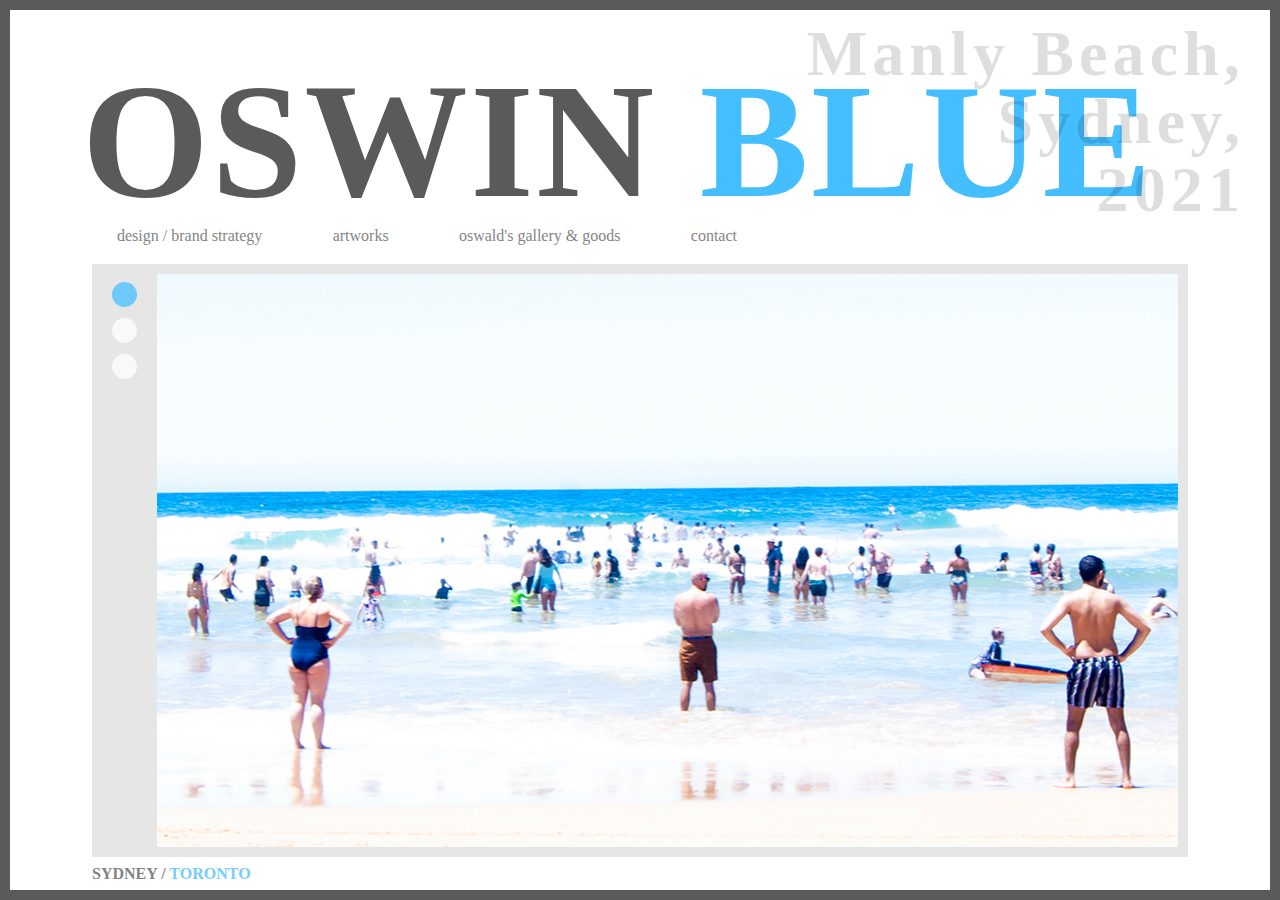
<file: index.html>
<!DOCTYPE html>
<html lang="en">
<head>
    <meta charset="UTF-8">
    <meta http-equiv="X-UA-Compatible" content="IE=edge">
    <meta name="viewport" content="width=device-width, initial-scale=1.0">
    <title>OSWIN BLUE</title>
    <link rel="stylesheet" href="STYLES/base.css">
    <link rel="stylesheet" href="STYLES/styles.css">
    <link rel="shortcut icon" type="image/png" href="favicon.png"/>
</head>
<body id="indexBody">
    <div class="outer-container">
        <div class="artworkDescription">
            <p class="manly-text">Manly Beach,<br> Sydney, <br>2021</p>
        </div>
        
        <div class="inner-container">
            <div class="headerNav" >
                <header class="main-header">
                    <h1><span class="oswin">OSWIN</span> <span class="indexBlue">BLUE</span></h1>
                </header>
                <nav>
                    <ul>
                        <li><a class="navMenu" href="design-branding.html">design / brand strategy</a></li>
                        <li><a class="navMenu" href="artworks.html">artworks</a></li>
                        <li><a class="navMenu" href="oswaldgallery.html">oswald's gallery<span class="goods"> & goods</span> </a></li>
                        <li><a class="navMenu" href="contact.html">contact</a></li>
                    </ul>
                </nav>
            </div>
            
            <main>
                
                <div class="inner-main-circle">
                    <div class="circle-container">
                        <div class="circle-toggle">
                            <input type="radio" value="indexImage01" class="circle1 circle" name="buttons" checked id="circle-button1" />
                            <input type="radio" value="indexImage02" class="circle2 circle" name="buttons" id="circle-button2" />
                            <input type="radio" value="indexImage03" class="circle3 circle" name="buttons" id="circle-button3" />
                        </div>
                    </div>
                </div>
                <div class="inner-main-content">
                    <div class="inner-image-container"></div>
                </div>
            </main>
            <footer>
                <p>SYDNEY / <span>TORONTO</span></p> 
            </footer>
        </div>
    </div>
    <div id="mobileVersion">
        <div id="horizontalMobileContainer">
            <section id="page01" class="mobileText">
                <div class="outerContainer">
                     <div class="innerContainer">
                        <p>Fashion, <br>
                            sound,<br>
                            design,<br>
                            art &<br>
                            writing<br>
                        </p>
                     </div>
                </div>
             </section> 
            <section id="page02" class="mobileText">
                <div class="outerContainer">
                        <div class="innerContainer">
                            
                            <p> are <br>
                                tenticles<br>
                                from the<br>
                                same<br>
                                thing<br>
                            </p>
                        </div>
                </div>
            </section> 
            
            <section id="page03" class="mobileText">
                <div class="outerContainer">
                    <div class="innerBrandContainer">
                            <p><span class="oswin">oswin</span> <br>
                                <span class="blue">blue</span><br>
                                <span class="mobileVersion">mobile<br>
                                version</span><br>
                            </p>
                    </div>
                </div>
        
            </section> 
        
        
            <section id="page05" class="mobileText">
                <div class="outerWaveContainer">
                    <div class="card2">
                      <!-- Generator: Adobe Illustrator 24.1.2, SVG Export Plug-In  -->
                    <svg class="waveMultiple" version="1.1" xmlns="http://www.w3.org/2000/svg" xmlns:xlink="http://www.w3.org/1999/xlink" x="0px" y="0px" viewBox="0 0 400 767" style="overflow:visible;enable-background:new 0 0 400 767;" xml:space="preserve">
                    <style type="text/css">
                    .st0{fill:#161883;}
                    .st1{fill:#273ec4;}
                    .st2{fill:#bdc0b9;}
                    </style>
                    <defs>
                    </defs>
                    <path class="st0" d="M350,34c-25,0-25-34-50-34c-25,0-25,34-50,34c-25,0-25-34-50-34c-25,0-25,34-50,34c-25,0-25-34-50-34
                    C75,0,75,34,50,34C25,34,25,0,0,0v767h400V0C375,0,375,34,350,34z"/>
                    <path class="st1" d="M350,131c-25,0-25-34-50-34c-25,0-25,34-50,34c-25,0-25-34-50-34c-25,0-25,34-50,34c-25,0-25-34-50-34
                    c-25,0-25,34-50,34c-25,0-25-34-50-34v670h400V97C375,97,375,131,350,131z"/>
                    <path class="st0" d="M350,234c-25,0-25-34-50-34c-25,0-25,34-50,34c-25,0-25-34-50-34c-25,0-25,34-50,34c-25,0-25-34-50-34
                    c-25,0-25,34-50,34c-25,0-25-34-50-34v567h400V200C375,200,375,234,350,234z"/>
                    <path class="st2" d="M350,334c-25,0-25-34-50-34c-25,0-25,34-50,34c-25,0-25-34-50-34c-25,0-25,34-50,34c-25,0-25-34-50-34
                    c-25,0-25,34-50,34c-25,0-25-34-50-34v467h400V300C375,300,375,334,350,334z"/>
                    <path class="st1" d="M350,433c-25,0-25-34-50-34c-25,0-25,34-50,34c-25,0-25-34-50-34c-25,0-25,34-50,34c-25,0-25-34-50-34
                    c-25,0-25,34-50,34c-25,0-25-34-50-34v368h400V399C375,399,375,433,350,433z"/>
                    <path class="st0" d="M350,534c-25,0-25-34-50-34c-25,0-25,34-50,34c-25,0-25-34-50-34c-25,0-25,34-50,34c-25,0-25-34-50-34
                    c-25,0-25,34-50,34c-25,0-25-34-50-34v267h400V500C375,500,375,534,350,534z"/>
                    <path class="st1" d="M350,634c-25,0-25-34-50-34c-25,0-25,34-50,34c-25,0-25-34-50-34c-25,0-25,34-50,34c-25,0-25-34-50-34
                    c-25,0-25,34-50,34c-25,0-25-34-50-34v167h400V600C375,600,375,634,350,634z"/>
                    </svg>
        
                    </div>
                </div>
        
            </section> 
            
            <section id="page01" class="mobileText">
                <div class="outerImageContainer">
                    <div class="imageContainer">
                       <img src="/IMAGES/running01.jpg" >  
                       <figcaption>Runner, 1 of 3. Toronto, 2008</figcaption>  
                    </div>
                </div>
        
            </section> 
            <section id="page02" class="mobileText">
                <div class="outerImageContainer">
                    <div class="imageContainer">
                       <img src="/IMAGES/running02.jpg" >  
                       <figcaption>Runner, 2 of 3. Toronto, 2008</figcaption>  
                    </div>
                </div>
        
            </section>
            <section id="page03" class="mobileText">
                <div class="outerImageContainer">
                    <div class="imageContainer">
                       <img src="/IMAGES/running03.jpg" >  
                       <figcaption>Runner, 3 of 3. Toronto, 2008</figcaption>  
                    </div>
                </div>
        
            </section>
            <section id="page06" class="mobileText">
                <div class="outerContainer">
                    <div class="innerBrandContainer">
                            <p><span class="oswin">oswin</span> <br>
                                <span class="blue">blue</span>
                            </p>
                            <p class="mobileContact"><a href="mailto:alextaves@gmail.com">CONTACT</a></p>
                            
                    </div>
                    <p class="visitDesktop">be sure to visit desktop version</p>
                </div>
        
            </section>
            <section id="longshot">
                <div class="outerContainer">
                <img class="longshotimage" src="/IMAGES/longbeachshot2.jpg">
                </div>
                
        
           
            </section>
        </div>
    </div>
    <script src="/SCRIPTS/mobile.js"></script>
    <script src="/SCRIPTS/screenHeight.js"></script>
</body>
</html>
</file>
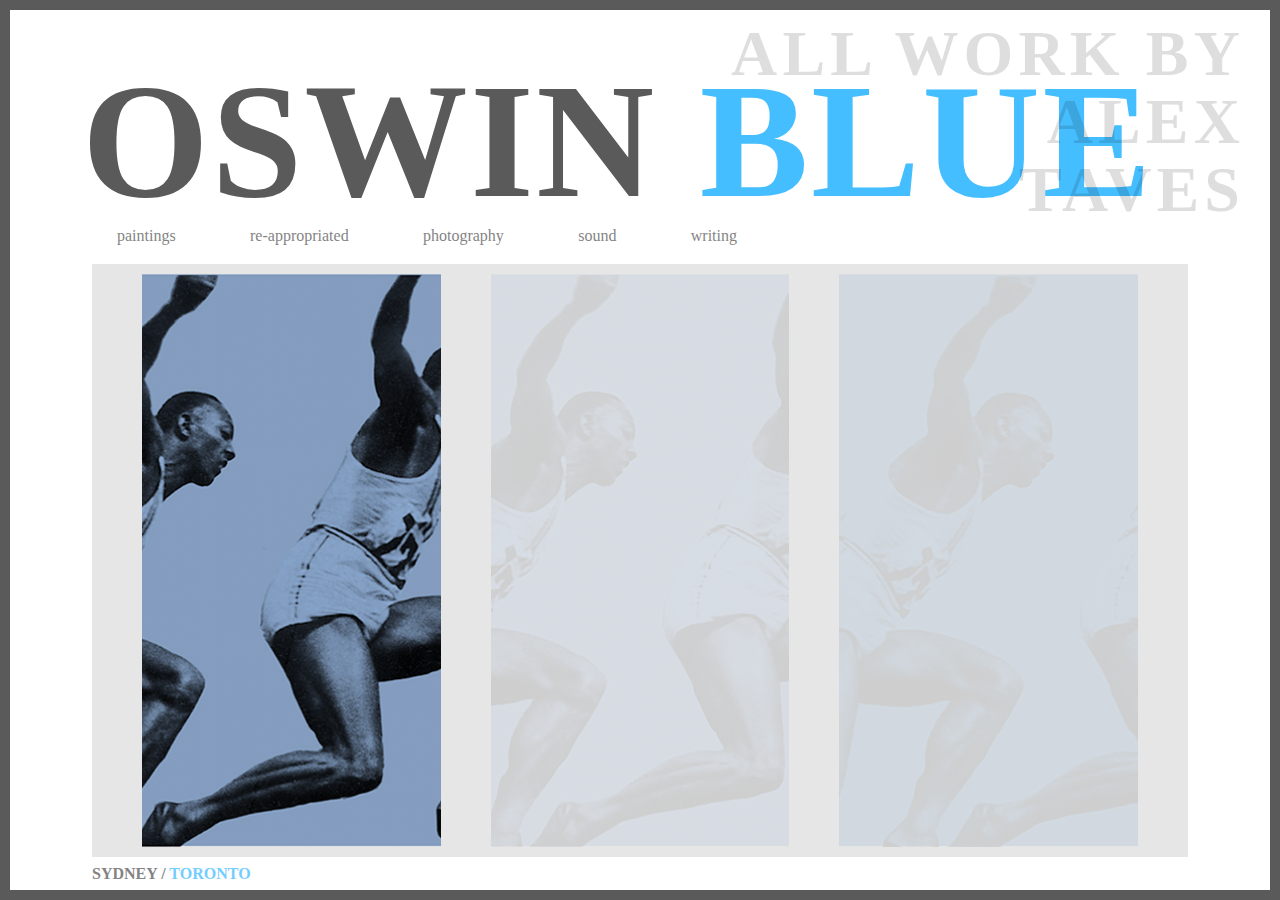
<file: artworks.html>
<!DOCTYPE html>
<html lang="en">
<head>
    <meta charset="UTF-8">
    <meta http-equiv="X-UA-Compatible" content="IE=edge">
    <meta name="viewport" content="width=device-width, initial-scale=1.0">
    <title>OSWIN BLUE</title>
    <link rel="stylesheet" href="/STYLES/base.css">
    <link rel="stylesheet" href="/STYLES/styles.css">
    <link rel="shortcut icon" type="image/png" href="favicon.png"/>
</head>
<body id="indexBody">
    <div class="outer-container">
        <div class="artworkDescription">
            <p>ALL WORK BY<br> ALEX <br>TAVES</p>
        </div>
        <div class="inner-container">
            <div class="headerNav" >
                <header class="main-header">
                    <h1><span class="oswin">OSWIN</span> <span class="indexBlue">BLUE</span></h1>
                </header>
                <nav>
                    <ul>
                        <li><a class="navMenu" href="paintings.html">paintings</a></li>
                        <li><a class="navMenu" href="remixed.html">re-appropriated</a></li>
                        <li><a class="navMenu" href="photography.html">photography </a></li>
                        <li><a class="navMenu" href="sound.html">sound</a></li>
                        <li><a class="navMenu" href="writing.html">writing</a></li>
                    </ul>
                </nav>
            </div>
            
            <main class="outer-jesse">
               <div class="inner-jesse">
                        <div class="jesse-container1 artwork-container">
                            <!-- <img class="jesse" src="/IMAGES/jesse01.png"> -->
                        </div>
                        <div class="jesse-container2 artwork-container">
                            <!-- <img class="jesse" src="/IMAGES/jesse02.png"> -->
                        </div>
                        <div class="jesse-container3 artwork-container">
                            <!-- <img class="jesse" src="/IMAGES/jesse03.png"> -->
                        </div>
                </div>   
            </main>
            <footer>
                <p>SYDNEY / <span>TORONTO</span></p> 
            </footer>
        </div>
    </div>

    <script src="/SCRIPTS/gsap.min.js"></script>
    <script src="/SCRIPTS/jesse.js"></script>
    <script src="/SCRIPTS/header.js"></script>
    <script src="/SCRIPTS/screenHeight.js"></script>
</body>
</html>
</file>
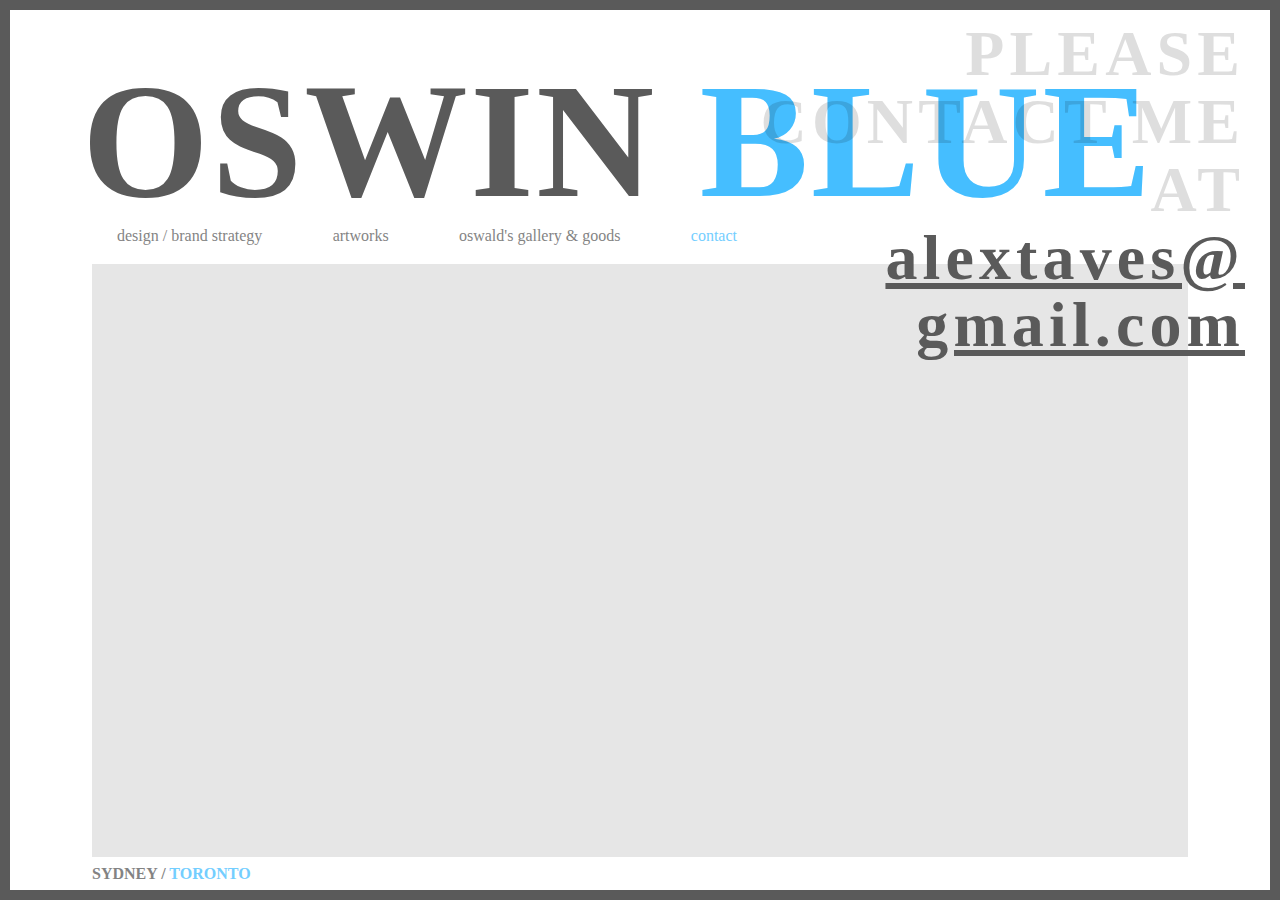
<file: contact.html>
<!DOCTYPE html>
<html lang="en">
<head>
    <meta charset="UTF-8">
    <meta http-equiv="X-UA-Compatible" content="IE=edge">
    <meta name="viewport" content="width=device-width, initial-scale=1.0">
    <title>OSWIN BLUE</title>
    <link rel="stylesheet" href="/STYLES/base.css">
    <link rel="stylesheet" href="/STYLES/styles.css">
    <link rel="shortcut icon" type="image/png" href="favicon.png"/>
</head>
<body id="indexBody">
    <div class="outer-container">
        <div class="artworkDescription">
            <p>PLEASE<br> CONTACT ME <br>AT <br><a href="mailto:alextaves@gmail.com">alextaves@<br>gmail.com</a> </p>
        </div>
        <div class="inner-container">
            <div class="headerNav" >
                <header class="main-header">
                    <h1><span class="oswin">OSWIN</span> <span class="indexBlue">BLUE</span></h1>
                </header>
                <nav>
                    <ul>
                        <li><a class="navMenu" href="design-branding.html">design / brand strategy</a></li>
                        <li><a class="navMenu" href="artworks.html">artworks</a></li>
                        <li><a class="navMenu" href="oswaldgallery.html">oswald's gallery<span class="goods"> & goods</span> </a></li>
                        <li><a class="navMenu contact" href="contact.html">contact</a></li>
                    </ul>
                </nav>
            </div>
            
            <main class="outer-jesse">
               
            </main>
            <footer>
                <p>SYDNEY / <span>TORONTO</span></p> 
            </footer>
        </div>
    </div>

    <script src="/SCRIPTS/header.js"></script>
    <script src="/SCRIPTS/screenHeight.js"></script>
</body>
</html>
</file>
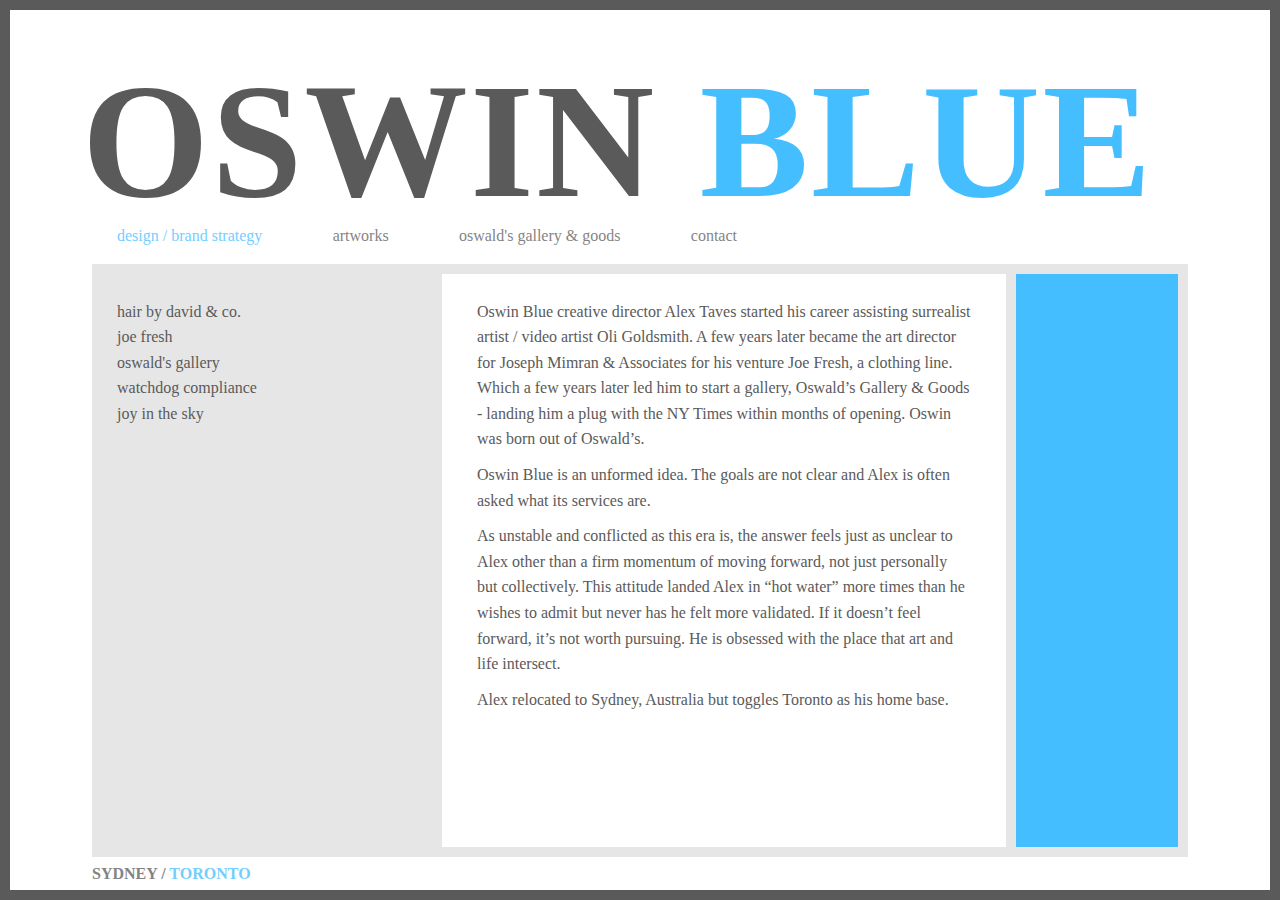
<file: design-branding.html>
<!DOCTYPE html>
<html lang="en">
<head>
    <meta charset="UTF-8">
    <meta http-equiv="X-UA-Compatible" content="IE=edge">
    <meta name="viewport" content="width=device-width, initial-scale=1.0">
    <title>OSWIN BLUE</title>
    <link rel="stylesheet" href="/STYLES/base.css">
    <link rel="stylesheet" href="/STYLES/styles.css">
    <link rel="shortcut icon" type="image/png" href="favicon.png"/>
</head>
<body>
    <div class="outer-container">
        
        <div class="inner-container">
            <div class="headerNav" >
                <header class="main-header">
                    <h1><span class="oswin">OSWIN</span> <span class="indexBlue">BLUE</span></h1>
                </header>
                <nav>
                    <ul>
                        <li><a class="navMenu navDesign" href="design-branding.html">design / brand strategy</a></li>
                        <li><a class="navMenu" href="artworks.html">artworks</a></li>
                        <li><a class="navMenu" href="oswaldgallery.html">oswald's gallery<span class="goods"> & goods</span> </a></li>
                        <li><a class="navMenu" href="contact.html">contact</a></li>
                    </ul>
                </nav>
            </div>
            
            <main class="design-branding">
                
                <div class="clients-list">
                    <ul class="clients-list-type">
                        <li class="clientText"><button value="hairbydavidText">Hair by David & Co.</button></li>
                        <li class="clientText"><button value="joefreshText">Joe Fresh</button></li>
                        <li class="clientText"><button value="oswaldText">Oswald's Gallery</button></li>
                        <li class="clientText"><button value="watchdogText">WatchDog Compliance</button></li>
                        <li class="clientText"><button value="joyText">Joy in the Sky</button></li>
                    </ul>
                    <div class="client-description">
                        
                    </div>
                </div>
                
                <div class="clients-example clients-example-oswinWritten">
                    
                    <div class="writtenClient">
                        <p>Oswin Blue creative director Alex Taves started his career assisting surrealist artist / video artist Oli Goldsmith. A few years later became the art director for Joseph Mimran & Associates for his venture Joe Fresh, a clothing line. Which a few years later led him to start a gallery, Oswald’s Gallery & Goods - landing him a plug with the NY Times within months of opening. Oswin was born out of Oswald’s.
                        </p>
                        <p>Oswin Blue is an unformed idea. The goals are not clear and Alex is often asked what its services are.
                        </p>
                        <p>As unstable and conflicted as this era is, the answer feels just as unclear to Alex other than a firm momentum of moving forward, not just personally but collectively. This attitude landed Alex in “hot water” more times than he wishes to admit but never has he felt more validated. If it doesn’t feel forward, it’s not worth pursuing. He is obsessed with the place that art and life intersect. 
                        </p>
                        <p>Alex relocated to Sydney, Australia but toggles Toronto as his home base.
                        </p>

                    </div>
                    <!-- <div class="oswaldImage fade-in">
                        <div class="oswaldLogo">
                            <img src="IMAGES/oswaldlogo.png">
                        </div>
                    </div> -->
                    <!-- <div class="joefreshbackground fade-in">
                        <div class="testimonial-container">
                            <p>"Alex’s work as a designer is energetic
                                and ahead of the curve, merging the
                                worlds of art and design. He worked with
                                me for 8 years as the head of the graphic
                                department at Joe Fresh, and he
                                understood both how to get behind a
                                brand and how to push it forward."</p>
                                <p class="joeSign">Joseph Mimran
                                    Founder Joe Fresh
                                    Founder Club Monaco
                                    Dragon CBC'S Dragon's Den</p>
                        </div>
                    </div> -->
                </div>
                <div class="colorOuter">
                    <div class="colorDiv fade-in">
                        
                    </div>
                </div>
            </main>
            <footer>
                <p>SYDNEY / <span>TORONTO</span></p> 
            </footer>
        </div>
    </div>
    
    <script src="SCRIPTS/design.js"></script>
    <script src="/SCRIPTS/header.js"></script>
    <script src="/SCRIPTS/screenHeight.js"></script>
    <!-- <script src="/SCRIPTS/mobile.js"></script> -->
</body>
</html>
</file>
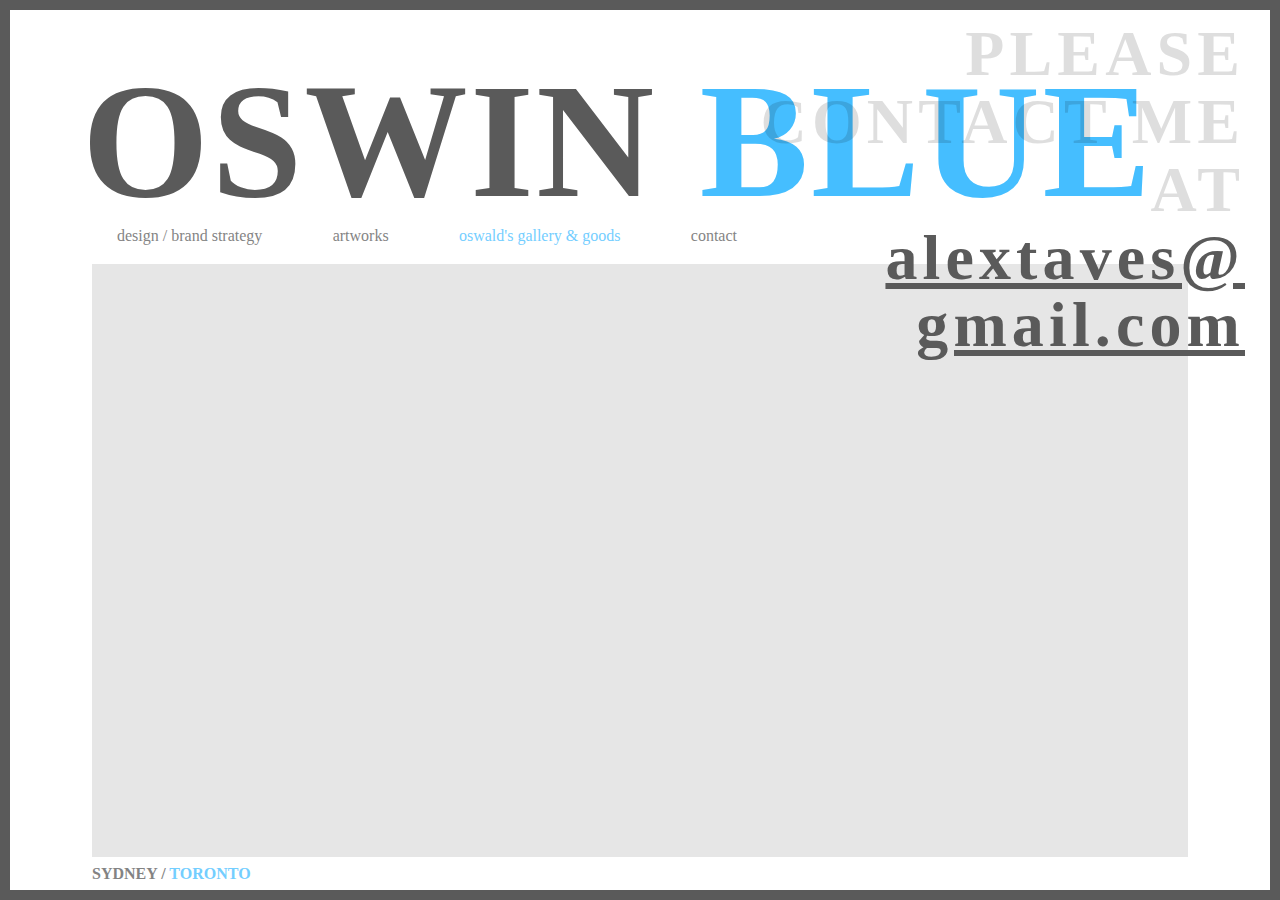
<file: oswaldgallery.html>
<!DOCTYPE html>
<html lang="en">
<head>
    <meta charset="UTF-8">
    <meta http-equiv="X-UA-Compatible" content="IE=edge">
    <meta name="viewport" content="width=device-width, initial-scale=1.0">
    <title>OSWIN BLUE</title>
    <link rel="stylesheet" href="/STYLES/base.css">
    <link rel="stylesheet" href="/STYLES/styles.css">
    <link rel="shortcut icon" type="image/png" href="favicon.png"/>
</head>
<body id="indexBody">
    <div class="outer-container">
        <div class="artworkDescription">
            <p>PLEASE<br> CONTACT ME <br>AT <br><a href="mailto:alextaves@gmail.com">alextaves@<br>gmail.com</a> </p>
        </div>
        <div class="inner-container">
            <div class="headerNav" >
                <header class="main-header">
                    <h1><span class="oswin">OSWIN</span> <span class="indexBlue">BLUE</span></h1>
                </header>
                <nav>
                    <ul>
                        <li><a class="navMenu" href="design-branding.html">design / brand strategy</a></li>
                        <li><a class="navMenu" href="artworks.html">artworks</a></li>
                        <li><a class="navMenu oswalds" href="oswaldgallery.html">oswald's gallery<span class="goods"> & goods</span> </a></li>
                        <li><a class="navMenu" href="contact.html">contact</a></li>
                    </ul>
                </nav>
            </div>
            
            <main class="outer-jesse">
               
            </main>
            <footer>
                <p>SYDNEY / <span>TORONTO</span></p> 
            </footer>
        </div>
    </div>
    <script src="/SCRIPTS/header.js"></script>
    <script src="/SCRIPTS/screenHeight.js"></script>
</body>
</html>
</file>
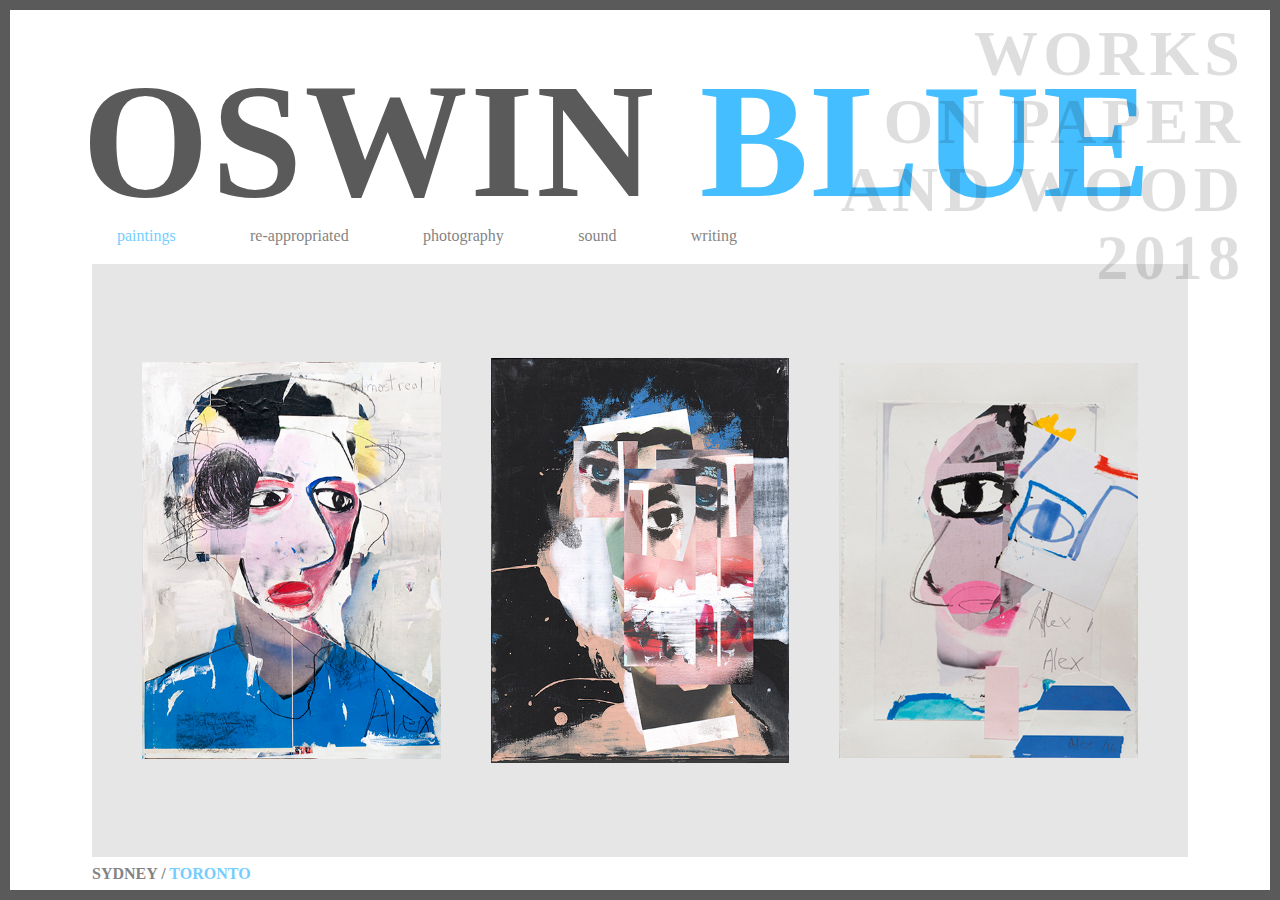
<file: paintings.html>
<!DOCTYPE html>
<html lang="en">
<head>
    <meta charset="UTF-8">
    <meta http-equiv="X-UA-Compatible" content="IE=edge">
    <meta name="viewport" content="width=device-width, initial-scale=1.0">
    <title>OSWIN BLUE</title>
    <link rel="stylesheet" href="/STYLES/base.css">
    <link rel="stylesheet" href="/STYLES/styles.css">
    <link rel="shortcut icon" type="image/png" href="favicon.png"/>
</head>
<body id="indexBody">
    <div class="outer-container">
        <div class="artworkDescription">
            <p>WORKS<br> ON PAPER<br>AND WOOD<br>2018</p>
        </div>
        <div class="inner-container">
            <div class="headerNav" >
                <header class="main-header">
                    <h1><span class="oswin">OSWIN</span> <span class="indexBlue">BLUE</span></h1>
                </header>
                <nav>
                    <ul>
                        <li><a class="navMenu paintings" href="paintings.html">paintings</a></li>
                        <li><a class="navMenu" href="remixed.html">re-appropriated</a></li>
                        <li><a class="navMenu" href="photography.html">photography </a></li>
                        <li><a class="navMenu" href="sound.html">sound</a></li>
                        <li><a class="navMenu" href="writing.html">writing</a></li>
                    </ul>
                </nav>
            </div>
            
            <main class="outer-jesse">
               <div class="inner-jesse">
                        <div class="painting-container1 artwork-container">
                            <!-- <img class="jesse" src="/IMAGES/jesse01.png"> -->
                        </div>
                        <div class="painting-container2 artwork-container">
                            <!-- <img class="jesse" src="/IMAGES/jesse02.png"> -->
                        </div>
                        <div class="painting-container3 artwork-container">
                            <!-- <img class="jesse" src="/IMAGES/jesse03.png"> -->
                        </div>
                </div>   
            </main>
            <footer>
                <p>SYDNEY / <span>TORONTO</span></p> 
            </footer>
        </div>
    </div>
    <script src="/SCRIPTS/header.js"></script>
    <script src="/SCRIPTS/screenHeight.js"></script>
</body>
</html>
</file>
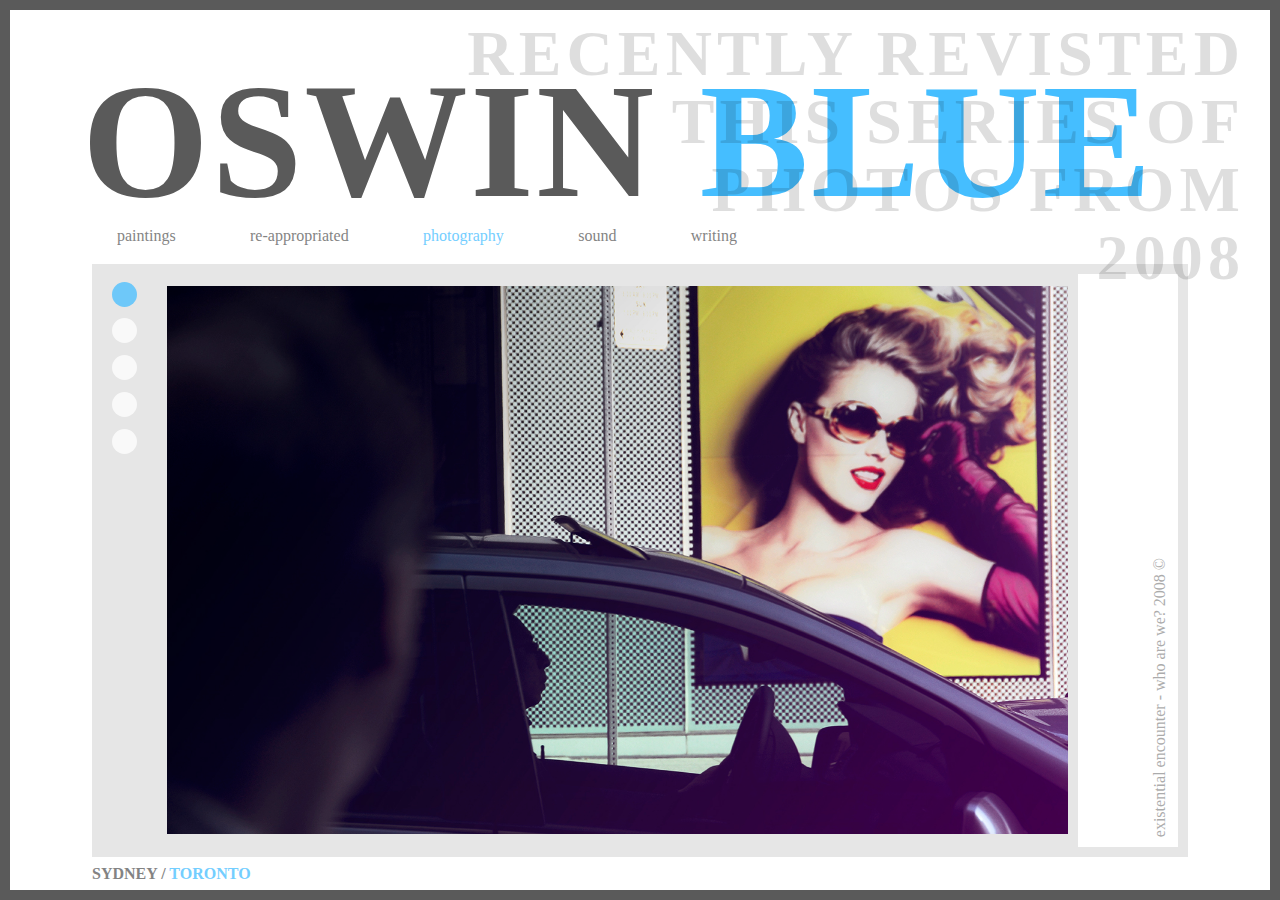
<file: photography.html>
<!DOCTYPE html>
<html lang="en">
<head>
    <meta charset="UTF-8">
    <meta http-equiv="X-UA-Compatible" content="IE=edge">
    <meta name="viewport" content="width=device-width, initial-scale=1.0">
    <title>OSWIN BLUE</title>
    <link rel="stylesheet" href="/STYLES/base.css">
    <link rel="stylesheet" href="/STYLES/styles.css">
</head>
<body id="indexBody">
    <div class="outer-container">
        <div class="artworkDescription">
            <p>RECENTLY REVISTED<br>THIS SERIES OF<br>PHOTOS FROM<br>2008</p>
        </div>
        <div class="inner-container">
            <div class="headerNav" >
                <header class="main-header">
                    <h1><span class="oswin">OSWIN</span> <span class="indexBlue">BLUE</span></h1>
                </header>
                <nav>
                    <ul>
                        <li><a class="navMenu" href="paintings.html">paintings</a></li>
                        <li><a class="navMenu" href="remixed.html">re-appropriated</a></li>
                        <li><a class="navMenu photography" href="photography.html">photography </a></li>
                        <li><a class="navMenu" href="sound.html">sound</a></li>
                        <li><a class="navMenu" href="writing.html">writing</a></li>
                    </ul>
                </nav>
            </div>
            
            <main class="outer-jesse">

                <div class="inner-main-circle">
                    <div class="circle-container photo-circle-container">
                        <div class="circle-toggle">
                            <input type="radio" value="photoImage01" class="circle1 circle" name="buttons" checked id="circle-button1" />
                            <input type="radio" value="photoImage02" class="circle2 circle" name="buttons" id="circle-button2" />
                            <input type="radio" value="photoImage03" class="circle3 circle" name="buttons" id="circle-button3" />
                            <input type="radio" value="photoImage04" class="circle2 circle" name="buttons" id="circle-button2" />
                            <input type="radio" value="photoImage05" class="circle3 circle" name="buttons" id="circle-button3" />
                        </div>
                    </div>
                </div>

                <div class="inner-photography">
                    <div class="photography-container1 photo-container"></div>
                    <div class="photo-credit">
                        <p class="photo-credit-text">existential encounter - who are we? 2008 &#169</p>
                    </div>  
                </div>
                 
            </main>
            <footer>
                <p>SYDNEY / <span>TORONTO</span></p> 
            </footer>
        </div>
    </div>


    
    <script src="/SCRIPTS/header.js"></script>
    <script src="/SCRIPTS/screenHeight.js"></script> 
    <script src="/SCRIPTS/photography.js"></script>
</body>
</html>
</file>
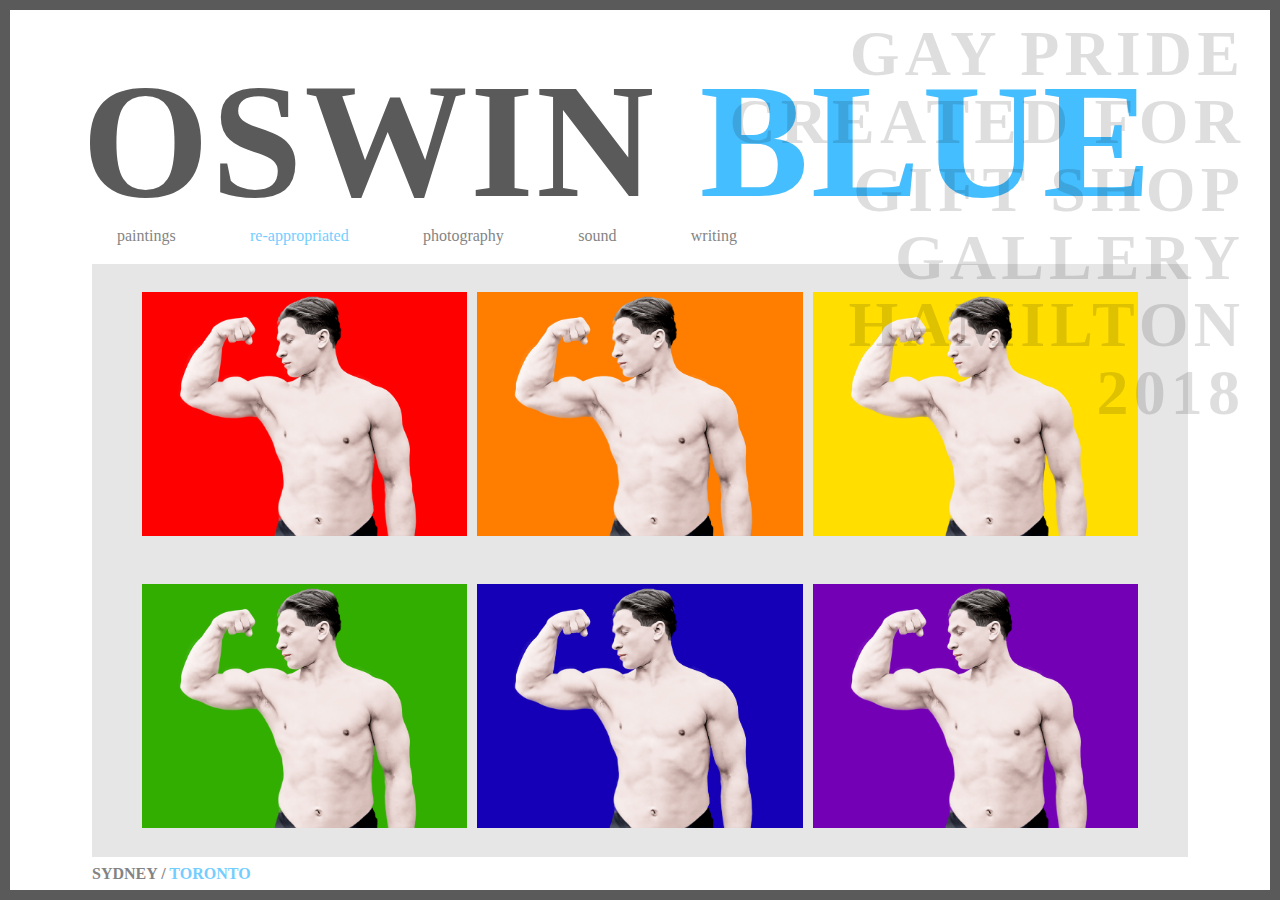
<file: remixed.html>
<!DOCTYPE html>
<html lang="en">
<head>
    <meta charset="UTF-8">
    <meta http-equiv="X-UA-Compatible" content="IE=edge">
    <meta name="viewport" content="width=device-width, initial-scale=1.0">
    <title>OSWIN BLUE</title>
    <link rel="stylesheet" href="/STYLES/base.css">
    <link rel="stylesheet" href="/STYLES/styles.css">
    <link rel="shortcut icon" type="image/png" href="favicon.png"/>
</head>
<body id="indexBody">
    <div class="outer-container">
        <div class="artworkDescription">
            <p>GAY PRIDE<br> CREATED FOR<br>GIFT SHOP <br> GALLERY <br> HAMILTON <br> 2018</p>
        </div>
        <div class="inner-container">
            <div class="headerNav" >
                <header class="main-header">
                    <h1><span class="oswin">OSWIN</span> <span class="indexBlue">BLUE</span></h1>
                </header>
                <nav>
                    <ul>
                        <li><a class="navMenu" href="paintings.html">paintings</a></li>
                        <li><a class="navMenu remixed" href="remixed.html">re-appropriated</a></li>
                        <li><a class="navMenu" href="photography.html">photography </a></li>
                        <li><a class="navMenu" href="sound.html">sound</a></li>
                        <li><a class="navMenu" href="#">writing</a></li>
                    </ul>
                </nav>
            </div>
            
            <main class="outer-jesse">
               <div class="gayPride">
                        <div class="remixed-container1 artwork-container">
                            <!-- <img class="jesse" src="/IMAGES/jesse01.png"> -->
                        </div>
                        <div class="remixed-container2 artwork-container">
                            <!-- <img class="jesse" src="/IMAGES/jesse02.png"> -->
                        </div>
                        <div class="remixed-container3 artwork-container">
                            <!-- <img class="jesse" src="/IMAGES/jesse03.png"> -->
                        </div>
                        <div class="remixed-container4 artwork-container">
                            <!-- <img class="jesse" src="/IMAGES/jesse01.png"> -->
                        </div>
                        <div class="remixed-container5 artwork-container">
                            <!-- <img class="jesse" src="/IMAGES/jesse02.png"> -->
                        </div>
                        <div class="remixed-container6 artwork-container">
                            <!-- <img class="jesse" src="/IMAGES/jesse03.png"> -->
                        </div>
                </div>   
            </main>
            <footer>
                <p>SYDNEY / <span>TORONTO</span></p> 
            </footer>
        </div>
    </div>
    <script src="/SCRIPTS/header.js"></script>
    <script src="/SCRIPTS/screenHeight.js"></script>
</body>
</html>
</file>
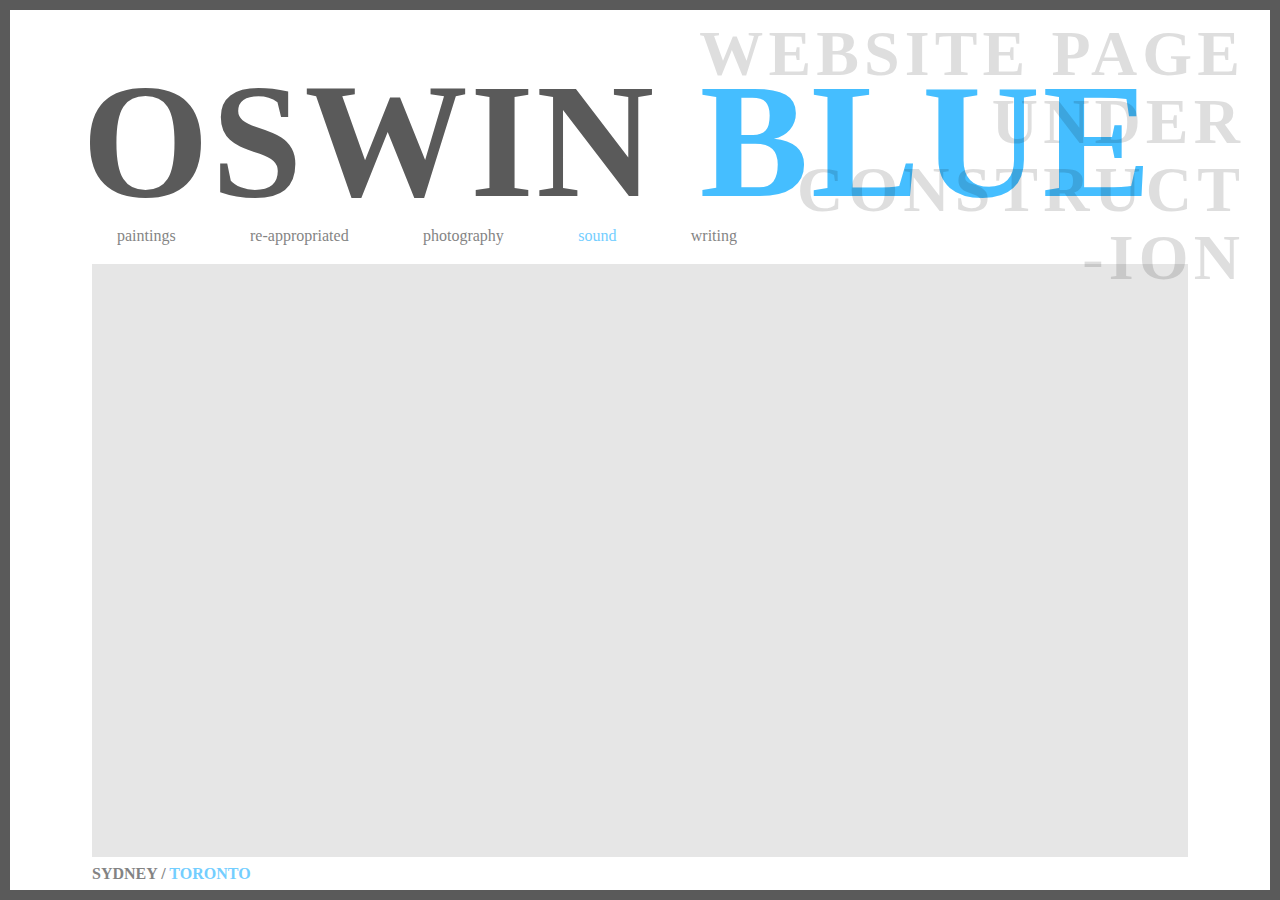
<file: sound.html>
<!DOCTYPE html>
<html lang="en">
<head>
    <meta charset="UTF-8">
    <meta http-equiv="X-UA-Compatible" content="IE=edge">
    <meta name="viewport" content="width=device-width, initial-scale=1.0">
    <title>OSWIN BLUE</title>
    <link rel="stylesheet" href="/STYLES/base.css">
    <link rel="stylesheet" href="/STYLES/styles.css">
    <link rel="shortcut icon" type="image/png" href="favicon.png"/>
</head>
<body id="indexBody">
    <div class="outer-container">
        <div class="artworkDescription">
            <p>WEBSITE PAGE<br>UNDER<br>CONSTRUCT<br> -ION</p>
        </div>
        <div class="inner-container">
            <div class="headerNav" >
                <header class="main-header">
                    <h1><span class="oswin">OSWIN</span> <span class="indexBlue">BLUE</span></h1>
                </header>
                <nav>
                    <ul>
                        <li><a class="navMenu" href="paintings.html">paintings</a></li>
                        <li><a class="navMenu" href="remixed.html">re-appropriated</a></li>
                        <li><a class="navMenu" href="photography.html">photography </a></li>
                        <li><a class="navMenu sound" href="sound.html">sound</a></li>
                        <li><a class="navMenu" href="writing.html">writing</a></li>
                    </ul>
                </nav>
            </div>
            
            <main class="outer-jesse">
               <div class="inner-jesse">
                    
                </div>   
            </main>
            <footer>
                <p>SYDNEY / <span>TORONTO</span></p> 
            </footer>
        </div>
    </div>

    <script src="/SCRIPTS/header.js"></script>
    <script src="/SCRIPTS/screenHeight.js"></script>
</body>
</html>
</file>
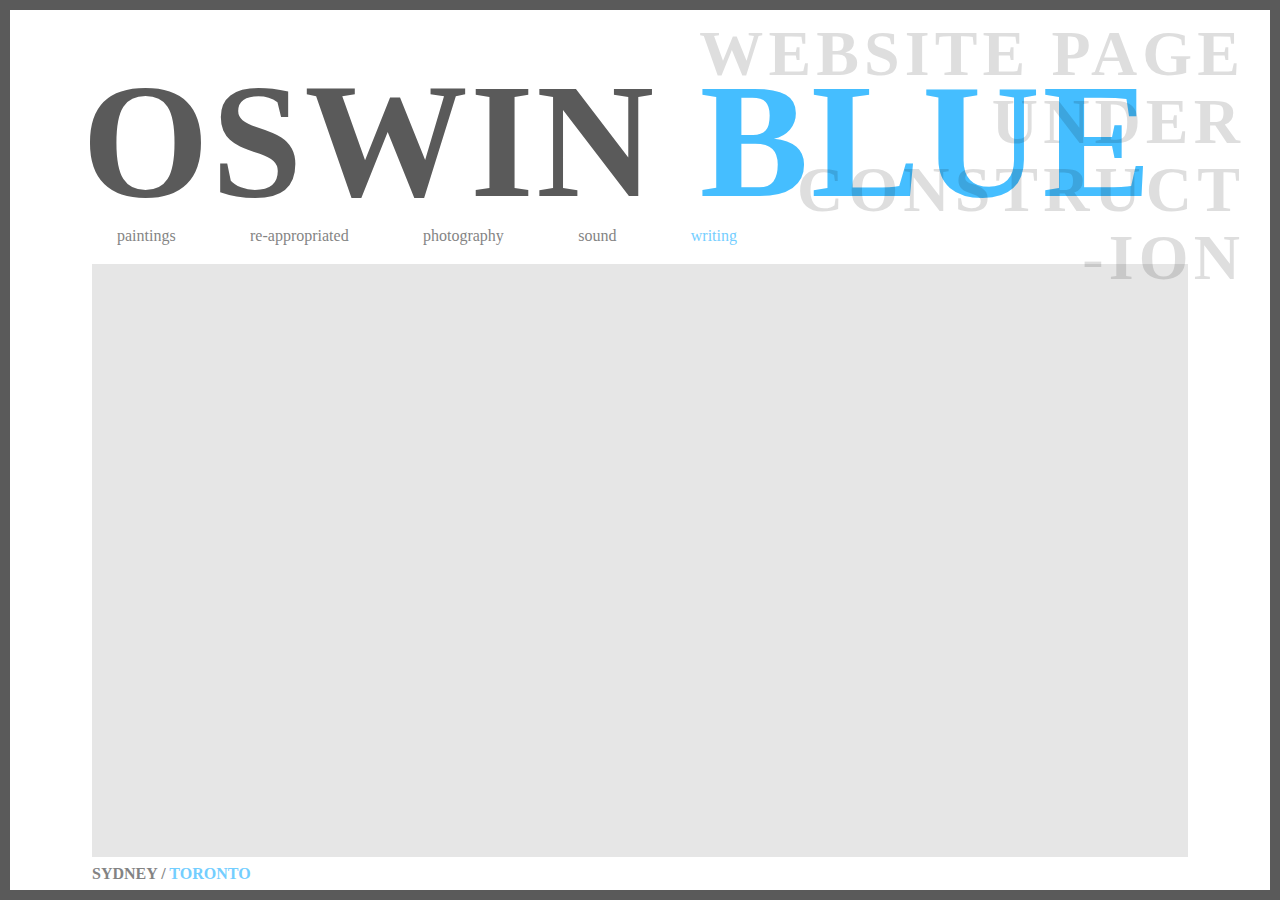
<file: writing.html>
<!DOCTYPE html>
<html lang="en">
<head>
    <meta charset="UTF-8">
    <meta http-equiv="X-UA-Compatible" content="IE=edge">
    <meta name="viewport" content="width=device-width, initial-scale=1.0">
    <meta property="og:image" content="/VISUALS/joyFinalCoverSmall.png">
    <title>OSWIN BLUE</title>
    <link rel="stylesheet" href="/STYLES/base.css">
    <link rel="stylesheet" href="/STYLES/styles.css">
    <link rel="shortcut icon" type="image/png" href="favicon.png"/>
    <link rel="shortcut icon" type="image/png" href="favicon.png"/>
</head>
<body id="indexBody">
    <div class="outer-container">
        <div class="artworkDescription">
            <p>WEBSITE PAGE<br>UNDER<br>CONSTRUCT<br> -ION</p>
        </div>
        <div class="inner-container">
            <div class="headerNav" >
                <header class="main-header">
                    <h1><span class="oswin">OSWIN</span> <span class="indexBlue">BLUE</span></h1>
                </header>
                <nav>
                    <ul>
                        <li><a class="navMenu" href="paintings.html">paintings</a></li>
                        <li><a class="navMenu" href="remixed.html">re-appropriated</a></li>
                        <li><a class="navMenu" href="photography.html">photography </a></li>
                        <li><a class="navMenu" href="sound.html">sound</a></li>
                        <li><a class="navMenu writing" href="writing.html">writing</a></li>
                    </ul>
                </nav>
            </div>
            
            <main class="outer-jesse">
               <div class="inner-jesse">
                    
                </div>   
            </main>
            <footer>
                <p>SYDNEY / <span>TORONTO</span></p> 
            </footer>
        </div>
    </div>

    <script src="/SCRIPTS/header.js"></script>
    <script src="/SCRIPTS/screenHeight.js"></script>
</body>
</html>
</file>
<file: STYLES/base.css>
html, body, div, span, applet, object, iframe, h1, h2, h3, h4, h5, h6, p, blockquote, pre, a,abbr,acronym, address, big, cite, code, del, dfn, em, img, ins, kbd, q, s, samp, small, strike, strong, sub, sup, tt, var, b, u, i, center, dl, dt, dd, ol, ul, li, fieldset, form, label, legend, table, caption, tbody, tfoot, thead, tr, th, td, article, aside, canvas, details, embed, figure, figcaption, footer, header, hgroup, menu, nav, output, ruby, section, summary, time, mark, audio, video {
    margin: 0;
    padding: 0;
    border: 0;
    font-size: 100%;
    /* font: inherit; */
    vertical-align: baseline;
}

article, aside, details, figcaption, figure, footer, header, hgroup, menu, nav, section {
    display: block;
}

body {
    line-height: 1;
}
ol, ul {
    list-style: none;
}
blockquote {
    quotes: none;
}
blockquote:before, blockquote:after,
q:before, q:after {
    content: "";
    content: none;
}
table {
    border-collapse: collapse;
    border-spacing: 0;
}
img, iframe {
    vertical-align: bottom;
    max-width: 100%;
}
input, textarea, select {
    font: inherit;
}

* {
    -webkit-box-sizing: border-box;
    -moz-box-sizing: border-box;
    box-sizing: border-box;
    -webkit-font-smoothing: antialiased;
    text-rendering: optimizeLegibility;
}
</file>
<file: STYLES/styles.css>
:root {
    --oswin_blue: #45BEFF;
    --matt_black: #191512;
    --off_white: #e6e6e6;
    --light_grey: #e6e6e6;
    --oswin-text: #5A5A5A;
}

body{
    background-color:#5A5A5A;
    font-family:"helvetica neue";
    font-size: 16px;
    line-height: 1.6;
    color: var(--matt_black); 
    height: 100vh;
    height: calc(var(--vh, 1vh) * 100); 
    padding: 10px;
}
#mobileVersion{
    display: none;
}

.outer-container{
    background-color: white;
    padding: 10px 10px 0px 10px;
    height: 100%;
    display: flex;
    justify-content: center;
    align-items: flex-end;
    position: relative;
}

.artworkDescription{
    position: absolute;
    top: 10px;
    right: 25px;
    text-align: right;
    font-weight: 700;
    color: rgba(7, 7, 7, 0.132);
    font-size: 5vw;
    z-index: 9;
    line-height: 106%;
    letter-spacing: 0.08em;
}

.artworkDescription span{
    color: #40fb00
}

.artworkDescription a {
    color: #5A5A5A;
    
}

.main-header{
    cursor: pointer;
}

.mantra{
    color: #030b467b;
    text-transform: uppercase;
    letter-spacing: 0.09em;
}


/* .indexDescription{
    position: absolute;
    bottom: 10px;
    right: 25px;
    text-align: right;
    
    font-size: 25px;
    z-index: 9;
} */

/* .manly-text{
    color: var(--oswin_blue)
}
.tokyo-text{
    color:rgb(242, 94, 255)
}
.mantra{
    color: white;
    font-size: 65px;
    font-weight: 700;
    text-transform: uppercase;
    letter-spacing: 0.09em;
} */

.inner-container{
    width: 90%;
    height: 95%;
    /* background: yellow; */
    display: flex;
	flex-direction: column;
    justify-content: center;
}
.headerNav{
    height: 190px;
    /* background: yellow; */
    /* margin: 10px; */
}
header h1 {
    font-size: 177px;
    letter-spacing: .015em;
    line-height: 134px;
    margin-top: 10px;
}
header.main-header h1 span.oswin{
    color: #5A5A5A;
}
header.main-header h1 span.whiteOswin{
    color: white;
}
header h1 span {
    color: var(--oswin_blue)
}

.alternatHeader{
    color: white;
}
@media (max-width: 1330px){
    header h1 {
        font-size: 12.75vw;
        letter-spacing: .015em;
        line-height: 134px;
        margin-top: 10px;
    }
}

nav ul {
    display: flex;
    width: 55%;
    max-width: 825px;
    min-width: 650px;
    justify-content: space-between;
    padding:15px;
    margin-left: 20px;
    
}

nav ul li a.navMenu {
    text-decoration: none;
    color: #5A5A5A;
    opacity: .75;
    z-index: 99999
}
nav ul li a.navMenu:hover {
    text-decoration: none;
    color: var(--oswin_blue) !important;
}
nav ul li a.navMenu:active {
    text-decoration: none;
    color: var(--oswin_blue) !important;
}
nav ul li a.navMenu:focus {
    text-decoration: none;
    color: var(--oswin_blue) !important;
}

nav ul li a.navDesign{
    color: var(--oswin_blue);
    z-index: 99999;
}
nav ul li a.contact{
    color: var(--oswin_blue);
}
nav ul li a.oswalds{
    color: var(--oswin_blue);
}
nav ul li a.paintings{
    color: var(--oswin_blue);
}
nav ul li a.remixed{
    color: var(--oswin_blue);
}
nav ul li a.photography{
    color: var(--oswin_blue);
}
nav ul li a.sound{
    color: var(--oswin_blue);
}
nav ul li a.writing{
    color: var(--oswin_blue);
}

main {
    background: var(--light_grey);
    flex: 1;
    margin: 10px 10px 0 10px;
    display: grid;
    grid-template-columns: 65px 1fr;
}
.blue-mode{
    background: blue;
}
.inner-main-circle{
    grid-column: 1/2;
    height: 100%;
    /* width: 90%; */
    /* background: blue;  */
    position: relative;
}
.inner-main-content{
    grid-column: 2/3;
    padding: 10px 10px 10px 0;
    position: relative;
    overflow: hidden;
}

.inner-image-container{
    height: 100%;
    /* width: 100%; */
    background: url("/IMAGES/manlybeach.jpg")no-repeat;
    background-position: center;
}

.tokyo{
    position: absolute;
    top: 0;
    left: 0;
    width: 100%;
}


.circle-container {
    z-index: 9999;
    position: absolute;
    left: 15px;
    top: 15px;
    display: flex;
    flex-direction: column;
    justify-content: flex-start;
    height: 100px;
    width: 25px;
    /* background: yellow; */
}

.circle-toggle{
    height: 200px;
    /* background: green; */
    display: flex;
    flex-direction: column;
    justify-content: space-between;
}
.circle{
    -webkit-appearance: none;
    appearance: none;
    border: none;
    width: 25px;
    height: 25px;
    border-radius: 50%;
    background: #ffffff;
    opacity: 0.75;
    outline: none; 
}
.circle:checked{
    background:var(--oswin_blue);
}
footer{
    height: 23px;
    width: 100%;
    /* background: yellow; */
    margin: 0 10px 10px 10px
}
footer p.footerWhite{
    color: white
}

footer p {
    font-weight: 600;
    opacity: .75;
    color: #5A5A5A;
    margin-top: 4px;
    margin-left: 0px;
}

footer p span {
    color: var(--oswin_blue)
}

 /*
  Design and Branding
  */

  main.design-branding{
    grid-template-columns: 350px 2.5fr .75fr;
}
.clients-list{
  grid-column: 1/2;
  height: 100%;
  padding: 15px;
  display: flex;
  flex-direction: column;
  justify-content: center;
  align-items: flex-start;
  
  padding: 10px 10px 10px 10px;
}


li.clientText > button{
    background: none;
	color: inherit;
	border: none;
	padding: 0;
	font: inherit;
	cursor: pointer;
	outline: inherit;
    font-size: 16px;
    color: #5A5A5A;
    text-transform: lowercase;
}

li.clientText > button:hover{
    color: var(--oswin_blue) important;
}

li.clientText > button:active{
    color: var(--oswin_blue)important;;
}
li.clientText > button:focus{
    color: var(--oswin_blue);
}



.clients-list-type{
  
  flex:0;
  padding: 25px 0px 0px 15px;
  /* background-color: yellow; */
}
/* .clients-list-type{
  cursor: pointer;
} */

.clients-example{
    grid-column: 2/3;
    padding: 10px 10px 10px 0;
    display: flex;
    flex-direction: column;
    justify-content: center;
    align-items: flex-start;
    /* background: YELLOW; */
}
.writtenClient{
    flex: 1;
    visibility: visible;
    width: 100%;
    background: white;
    padding: 25px 35px;
    color: #5A5A5A;
}
.writtenClient p{
    margin-bottom: 10px;
}
.colorOuter{
    grid-column: 3/4;
    display: flex;
    justify-content: center;
    align-items: center;
    padding: 10px 10px 10px 0;
}
.oswaldVertical{
    height: 100%;
    width: 100%;
    position: relative;
    overflow: hidden;
    /* background: yellow; */
}
.animatedFace{
    position: absolute;
    top: 0;
    left: 0;
    animation: slide 20s linear infinite;
}


/* @keyframes slide{
    0%{
      transform: translate3d(0, 0, 0);
    }
    100%{
      transform: translate3d(0, -50%, 0);
    }
} */

@keyframes slide {
    from {transform: translateY(  0%);}
      to {transform: translateY(-65%);}
}



/* .animatedFace{
    background-color: yellow;
    height: 100%;
    width: 100%;
    background: url("/IMAGES/oswaldbranding.jpg");
    background-position: center;
    background-repeat: no-repeat;
    background-size: cover;
} */

.colorDiv{
    background-color: var(--oswin_blue);
    height: 100%;
    width: 100%;
}
.davidImageContainer{
    background-color: #f1ff56;
    height: 100%;
    width: 100%;
}

.colorDivWatchdog{
    background-color: #a40d17;
    height: 100%;
    width: 100%;
}


.client-description{
    flex: 1;
    /* background: yellow; */
    color: #5A5A5A;
    font-size: 13px;
    padding: 15px 0px 0px 15px;
    /* margin-top: 10px; */
    line-height: 1.6;
    padding-right: 10px;
    overflow: scroll;
}
.client-description a {
    /* padding-top: 555px; */
    text-decoration: none;
    color: var(--oswin_blue)
}



.hairbydavidImage{
    visibility: visible;
    height: 100%;
    display:flex;
    justify-content: center;
    align-items: center;
    background: rgb(204, 204, 204);
}
.hairbydavidImage img{
    height: auto;
    width: 85%;
}

.joefreshbackground{
    width: 100%;
    height: 100%;
    background-color: #FF770D;
    display: flex;
    align-items: center;
    justify-content: center;
    
}

.testimonial{
    color: var(--oswin_blue);
    cursor: pointer;
}
.testimonial-container{
    font-style: italic;
    width: 60%;
    font-size: 31px;
    font-family: times, serif;
    color: #9b4503
}
.joeSign{
    font-size: 16px;
}

.watchdogbackground{
    width: 100%;
    height: 100%;
    background-color: #5A5A5A;
}
.joeImageContainer{
    background-color: yellow;
    height: 100%;
    width: 100%;
    background: url("/IMAGES/joemimran.jpg");
    background-position: center;
    background-repeat: no-repeat;
    background-size: cover;

}
.oswaldImage{
    height: 100%;
    width: 100%;
    background: url('/IMAGES/OswaldWall-01.jpg');
    background-position: center;
    background-repeat: no-repeat;
    background-size: cover;
    display: flex;
    justify-content: center;
    align-items: center;
    position: relative;
    
}
.oswaldLogo img{
    height: 400px
}


/* .animatedFace{
    background-color: yellow;
    height: 100%;
    width: 100%;
    background: url("/IMAGES/oswaldbranding.jpg");
    background-position: center;
    background-repeat: no-repeat;
    background-size: cover;
} */

@media (max-height:850px){
    .oswaldLogo img{
        height: 300px
    }
}


@media (max-height: 790px){
    main.design-branding{
        grid-template-columns: 350px 2.5fr .5fr;
    }
}
@media (max-height: 760px){
    main.design-branding{
        grid-template-columns: 350px 2.5fr .5fr;
    }
}
@media (max-height: 730px){
    main.design-branding{
        grid-template-columns: 350px 2.5fr 1fr;
    }
    .writtenClient{
        width: 100%;
    }
}
@media (max-height: 700px){
    main.design-branding{
        grid-template-columns: 360px 2.5fr .5fr;
    }
    .writtenClient{
        width: 100%;
    }
}






@media (max-width: 450px){
    body{
        padding: 0;
    }
    #mobileVersion{
        display: block;
    }
    .outer-container{
        display: none;
    }

    #horizontalMobileContainer{
        display: flex;
        flex-wrap: nowrap;
        overflow-x: auto;
    }
    
    section{
        height: 100vh;
        height: calc(var(--vh, 1vh) * 100); 
        width: 100vw;
        flex: 0 0 auto;
    }
    .mobileText{
        height: 100vh;
        height: calc(var(--vh, 1vh) * 100); 
        width: 100vw 
    }
    .outerContainer{
        display: flex;
        align-items: center;
        height: 100%;
        text-transform: uppercase;
        font-weight: 700;
        font-size: 14.133vw;
        letter-spacing: 0.02em;
        line-height: 65px;
        position: relative;
    }

   
    
    
    .innerContainer{
        margin-left: 25px;
        color: white;
        opacity: 0.25;
        /* height: 100vh; */
    }
    
    span.oswin{
        color: #8e908b
    }
    span.blue{
        color:#273ec4;
    }
    span.mobileVersion{
        color: white;
        opacity: 0.25;
    }
    
    .innerBrandContainer{
        margin-left: 25px;
        color: white;
        opacity: 1;
    }
    
    #page01{
        background:#161883;
    }
    
    #page02{
        background: #273ec4;
    }
    #page03{
        background: #bdc0b9;
    }
    #page04{
        background: rgb(249, 185, 255);
    }
    #page05{
        background: #bdc0b9;
    }
    #page06{
        background: whitesmoke;
        position: relative;
    }
    
    .outerWaveContainer{
        height: 100%;
        display: flex;
        justify-content: center;
        align-items: center;
    }
    .card{
        width: 100%;
        height: 100%;
        background:   #c9e3f3;
        position: relative;
        overflow: hidden;
        /* opacity: 0.25; */
    }
    
    .wave{
        /* height: 50%; */
        position: absolute;
        width: 200%;
        /* border: 2px red solid; */
        top: 25%;
        left:0;
        animation: wave linear 5s infinite;
        opacity: 1;
        
    }
    
    .wave2{
        
        z-index: 99;
        position: absolute;
        width: 200%;
        /* border: 2px red solid; */
        top: 55%;
        
        left:0;
        animation: wave linear 5s infinite;
        opacity: 1;
    }
    .card2{
        width: 100%;
        height:100%;
        background:   #bdc0b9;
        position: relative;
        overflow: hidden;
        opacity: 1;
    }
    .waveMultiple{
        position: absolute;
        width: 200%;
        /* border: 2px red solid; */
        top: 0;
        left:0;
        animation: wave linear 1s infinite;
        /* height: 100vh; */
    }
    
    .bigWave{
        fill:#b3f1ef;
    }
    .smallWave{
        fill: #f8dabe;
    }
    .swell{
        fill: navy
    }
    
    
    
    @keyframes wave {
        0% {
            transform: translateX(0);
        }
        100% {
            transform: translateX(-50%);
        }
    }
    
    .outerImageContainer{
        display: flex;
        align-items: center;
        justify-content: center;
        height: 100%;
        
    }
    
    .imageContainer{
        width: 90%;
        /* display: flex;
        justify-content: center; */
    }
    
    figcaption{
        margin-top: 10px;
        color: #80837c
    }
    
    .mobileContact{
        font-size: 24px;
    }
    
    .mobileContact a {
        text-decoration: none;
        color: #3e8;
        line-height: 20px;
    }
    .visitDesktop{
        position: absolute;
        bottom: 5px;
        left: 25px;
        font-size: 18px;
        color: #bdc0b9;
        text-transform: lowercase;
        font-weight: 400;
    }
    
    section#longshot{
        height: 100%;
        width: 700%;
        /* flex: 0 0 auto; */
    }
    
    /* img.longshotimage{
        width: auto;
        height: 100%;
    } */
    img.longshotimage{
        max-width: none;
        height: 100vh;
    }
}


.fade-in {
    animation: fadeIn ease 2s;
    -webkit-animation: fadeIn ease 2s;
    -moz-animation: fadeIn ease 2s;
    -o-animation: fadeIn ease 2s;
    -ms-animation: fadeIn ease 2s;
  }
  @keyframes fadeIn {
    0% {
      opacity:0;
    }
    100% {
      opacity:1;
    }
  }
  
  @-moz-keyframes fadeIn {
    0% {
      opacity:0;
    }
    100% {
      opacity:1;
    }
  }
  
  @-webkit-keyframes fadeIn {
    0% {
      opacity:0;
    }
    100% {
      opacity:1;
    }
  }
  
  @-o-keyframes fadeIn {
    0% {
      opacity:0;
    }
    100% {
      opacity:1;
    }
  }
  
  @-ms-keyframes fadeIn {
    0% {
      opacity:0;
    }
    100% {
      opacity:1;
  }

}

.fade-out {
    animation: fadeOut ease 2s;
    -webkit-animation: fadeOut ease 2s;
    -moz-animation: fadeOut ease 2s;
    -o-animation: fadeOut ease 2s;
    -ms-animation: fadeOut ease 2s;
  }
  @keyframes fadeOut {
    0% {
      opacity:1;
    }
    100% {
      opacity:0;
    }
  }
  
  @-moz-keyframes fadeOut {
    0% {
      opacity:1;
    }
    100% {
      opacity:0;
    }
  }
  
  @-webkit-keyframes fadeOut {
    0% {
      opacity:1;
    }
    100% {
      opacity:0;
    }
  }
  
  @-o-keyframes fadeOut {
    0% {
      opacity:1;
    }
    100% {
      opacity:0;
    }
  }
  
  @-ms-keyframes fadeOut {
    0% {
      opacity:1;
    }
    100% {
      opacity:0;
  }
  }  




/* @media only screen and (min-device-width: 481px) and (max-device-width: 1024px) and (orientation:portrait) {
    
    .outerContainer{
        font-size:12.133vw;
        line-height: 100px;
    }
  } */


  /* artworks */

  

main.outer-jesse {
    background: var(--light_grey);
    
    margin: 10px 10px 0 10px;
    display: flex;
    justify-content: center;
    align-items: center;
    
}
div.inner-jesse{
    flex:1;
    width:100%;
    height: 100%;
    display: grid;
    grid-gap: 50px;
    grid-template-columns: 1fr 1fr 1fr;
    /* grid-template-rows: 1fr; */
    padding: 10px 50px 10px 50px;
}
div.inner-photography{
    flex:1;
    width:100%;
    height: 100%;
    display: grid;
    grid-gap: 10px;
    grid-template-columns:  65px 1fr 100px;
    /* grid-template-rows: 1fr; */
    padding: 10px 10px 10px 0px;
}
.photo-circle-container{
    height: 175px
}
.photo-container{
    height: 100%;
    width: 100%;
    grid-column: 2/3;
}

.photography-container1{
    background: url('/IMAGES/louisvutton_large_1500.jpg')no-repeat center center / contain
}

.photography-container2{
    background: url('/IMAGES/lifeguard_large_1500.jpg')no-repeat center center / contain
}

.photography-container3{
    background: url('/IMAGES/summerday_large_1500.jpg')no-repeat center center / contain
}

.photography-container4{
    background: url('/IMAGES/beachSeriesOf3.jpg')no-repeat center center / contain
}

.photography-container5{
    background: url('/IMAGES/pepsi-machines.jpg')no-repeat center center / contain
}




div.photo-credit{
    grid-column: 3/4;
    width: 100%;
    background-color: white;
    position: relative;
}
.photo-credit-text{
    writing-mode: vertical-rl;
    text-orientation: sideways;
    transform: rotate(-180deg);
    position: absolute;
    bottom: 10px;
    right: 5px;
    color: var(--oswin-text);
    opacity: 0.5;
}

.jesse-container1{
    height: 100%;
    width: 100%;
    grid-column: 1/2;
    background: url("/IMAGES/jesse01.png") no-repeat center center / cover
}
.jesse-container2{
    grid-column: 2/3;
    background: url("/IMAGES/jesse02.png") no-repeat center center  / cover
}

.jesse-container3{
    grid-column: 3/4;
    background: url("/IMAGES/jesse03.png") no-repeat center center  / cover
}
/* .artwork-container{
    height: 100%;
    display: flex;
    justify-content: center;
    align-items: center;
}
.artwork-container > img{
    flex-shrink: 1;
    object-fit: contain;
    width: auto;
    height: auto;
} */

/* @media (max-height: 890px){
    .artwork-container > img{
        height: 90%;
    }
} */

.painting-container1{
    height: 100%;
    width: 100%;
    grid-column: 1/2;
    background: url("/IMAGES/almostreal.jpg") no-repeat center center / contain
}
.painting-container2{
    grid-column: 2/3;
    background: url("/IMAGES/detroit-party.jpg") no-repeat center center  / contain
}

.painting-container3{
    grid-column: 3/4;
    background: url("/IMAGES/oswinstripe.jpg") no-repeat center center  / contain
}


div.gayPride{
    flex:1;
    width:100%;
    height: 100%;
    display: grid;
    grid-gap: 10px;
    grid-template-columns: 1fr 1fr 1fr;
    /* grid-template-rows: 1fr; */
    padding: 10px 50px 10px 50px;
}

.remixed-container1{
    height: 100%;
    width: 100%;
    grid-column: 1/2;
    background: url("/IMAGES/giftshop-red.jpg") no-repeat center right / contain
}
.remixed-container2{
    grid-column: 2/3;
    background: url("/IMAGES/giftshop-orange.jpg") no-repeat center center  / contain
}

.remixed-container3{
    grid-column: 3/4;
    background: url("/IMAGES/giftshop-yellow.jpg") no-repeat center left  / contain
}
.remixed-container4{
    height: 100%;
    width: 100%;
    grid-column: 1/2;
    background: url("/IMAGES/giftshop-green.jpg") no-repeat center right / contain
}
.remixed-container5{
    grid-column: 2/3;
    background: url("/IMAGES/giftshop-blue.jpg") no-repeat center center  / contain
}

.remixed-container6{
    grid-column: 3/4;
    background: url("/IMAGES/giftshop-purple.jpg") no-repeat center left  / contain
}
</file>
